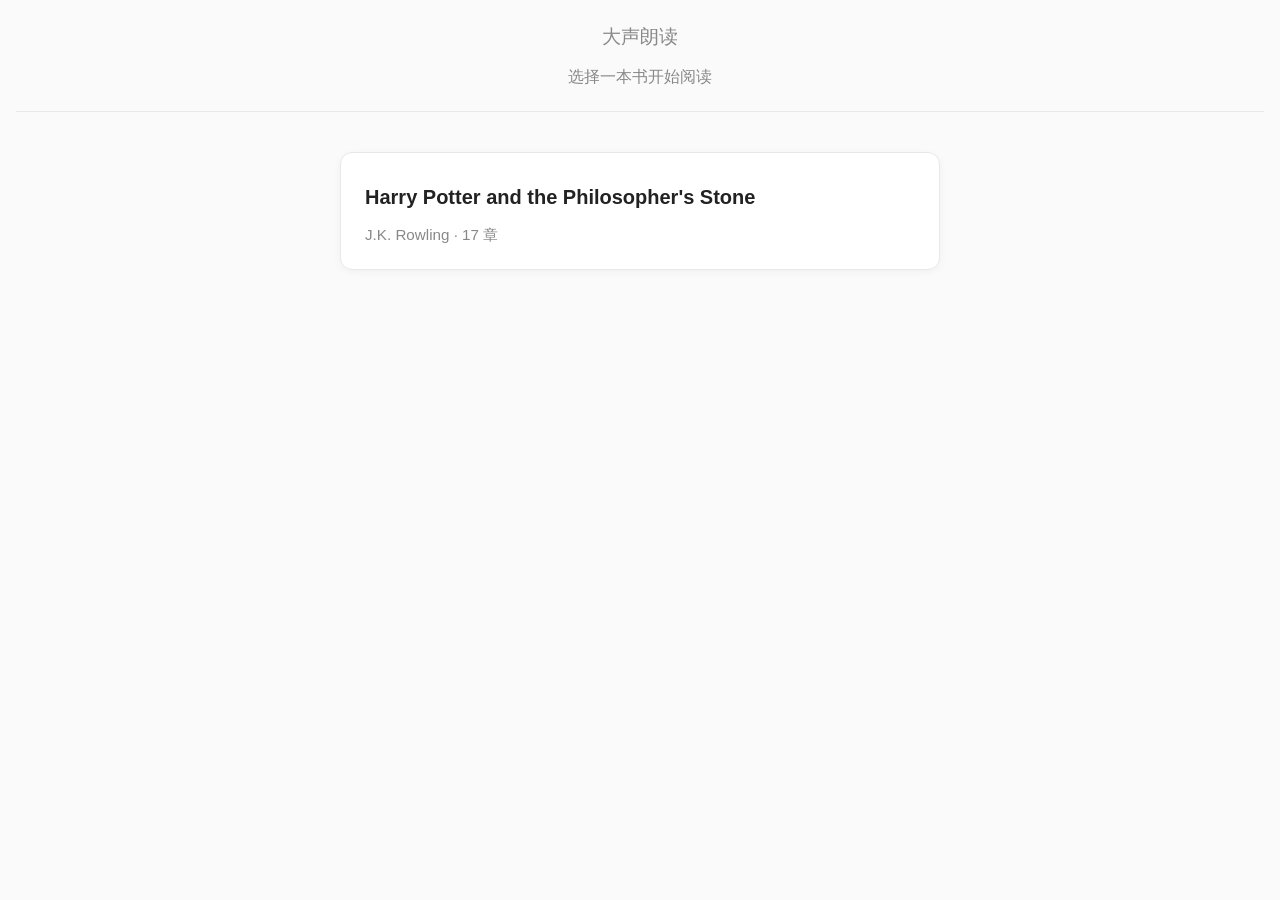
<file: web/index.html>
<!DOCTYPE html>
<html lang="zh-CN">
<head>
    <meta charset="UTF-8">
    <meta name="viewport" content="width=device-width, initial-scale=1.0">
    <title>大声朗读 - 书目列表</title>
    <link rel="stylesheet" href="style.css">
</head>
<body class="list-page">
    <header>
        <h1>大声朗读</h1>
        <p>选择一本书开始阅读</p>
    </header>

    <main id="book-list">
        <a href="chapters.html?book=hp1" class="card book-card">
            <h2>Harry Potter and the Philosopher's Stone</h2>
            <p class="meta">J.K. Rowling · 17 章</p>
        </a>
    </main>
</body>
</html>
</file>
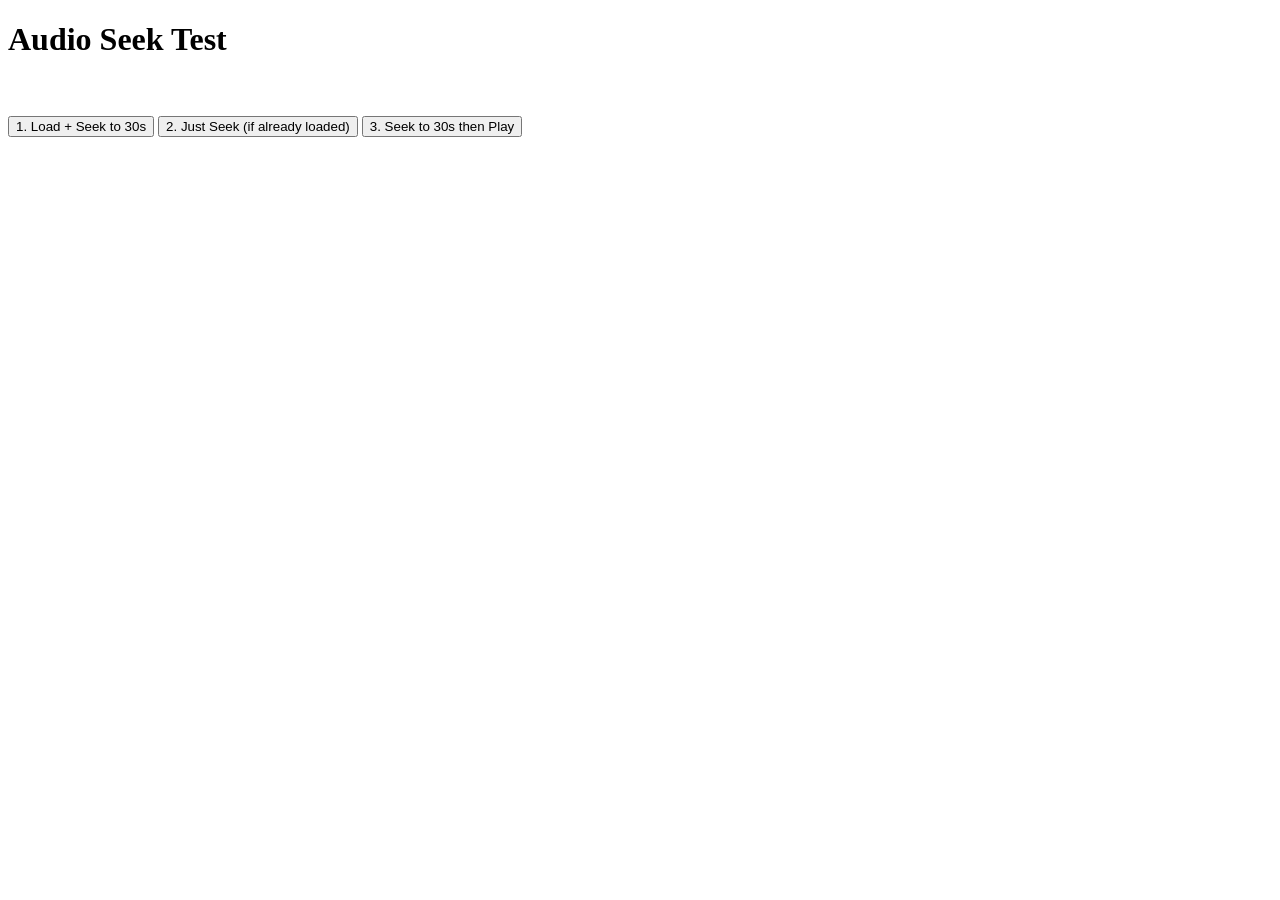
<file: archive/test_seek.html>
<!DOCTYPE html>
<html>
<head>
    <meta charset="UTF-8">
    <title>Seek Test</title>
</head>
<body>
    <h1>Audio Seek Test</h1>
    <audio id="audio" preload="none"></audio>
    <br><br>
    <button onclick="loadAndSeek()">1. Load + Seek to 30s</button>
    <button onclick="justSeek()">2. Just Seek (if already loaded)</button>
    <button onclick="seekThenPlay()">3. Seek to 30s then Play</button>
    <br><br>
    <div id="log"></div>

    <script>
        const audio = document.getElementById('audio');
        audio.src = '../resource/01.The Boy Who Lived.m4a';

        function log(msg) {
            document.getElementById('log').innerHTML += msg + '<br>';
            console.log(msg);
        }

        function loadAndSeek() {
            log('--- loadAndSeek ---');
            log('readyState before load: ' + audio.readyState);
            log('currentTime before load: ' + audio.currentTime);

            audio.addEventListener('loadedmetadata', function handler() {
                audio.removeEventListener('loadedmetadata', handler);
                log('loadedmetadata fired');
                log('readyState: ' + audio.readyState);
                log('duration: ' + audio.duration);

                audio.currentTime = 30;
                log('set currentTime = 30');
                log('currentTime after set: ' + audio.currentTime);

                setTimeout(() => {
                    log('currentTime after 500ms: ' + audio.currentTime);
                }, 500);
            });

            audio.load();
        }

        function justSeek() {
            log('--- justSeek ---');
            log('readyState: ' + audio.readyState);
            log('currentTime before: ' + audio.currentTime);
            audio.currentTime = 30;
            log('currentTime after set: ' + audio.currentTime);
            setTimeout(() => {
                log('currentTime after 500ms: ' + audio.currentTime);
            }, 500);
        }

        function seekThenPlay() {
            log('--- seekThenPlay ---');
            log('readyState: ' + audio.readyState);

            function doSeek() {
                audio.currentTime = 30;
                log('set currentTime = 30, value=' + audio.currentTime);

                let checks = 0;
                const timer = setInterval(() => {
                    checks++;
                    log('check #' + checks + ': currentTime=' + audio.currentTime + ' readyState=' + audio.readyState);
                    if (Math.abs(audio.currentTime - 30) < 1 || checks > 10) {
                        clearInterval(timer);
                        log('Playing...');
                        audio.play();
                    }
                }, 200);
            }

            if (audio.readyState < 1) {
                log('Audio not ready, loading...');
                audio.addEventListener('loadedmetadata', function handler() {
                    audio.removeEventListener('loadedmetadata', handler);
                    log('loadedmetadata, duration=' + audio.duration);
                    doSeek();
                });
                audio.load();
            } else {
                doSeek();
            }
        }
    </script>
</body>
</html>
</file>
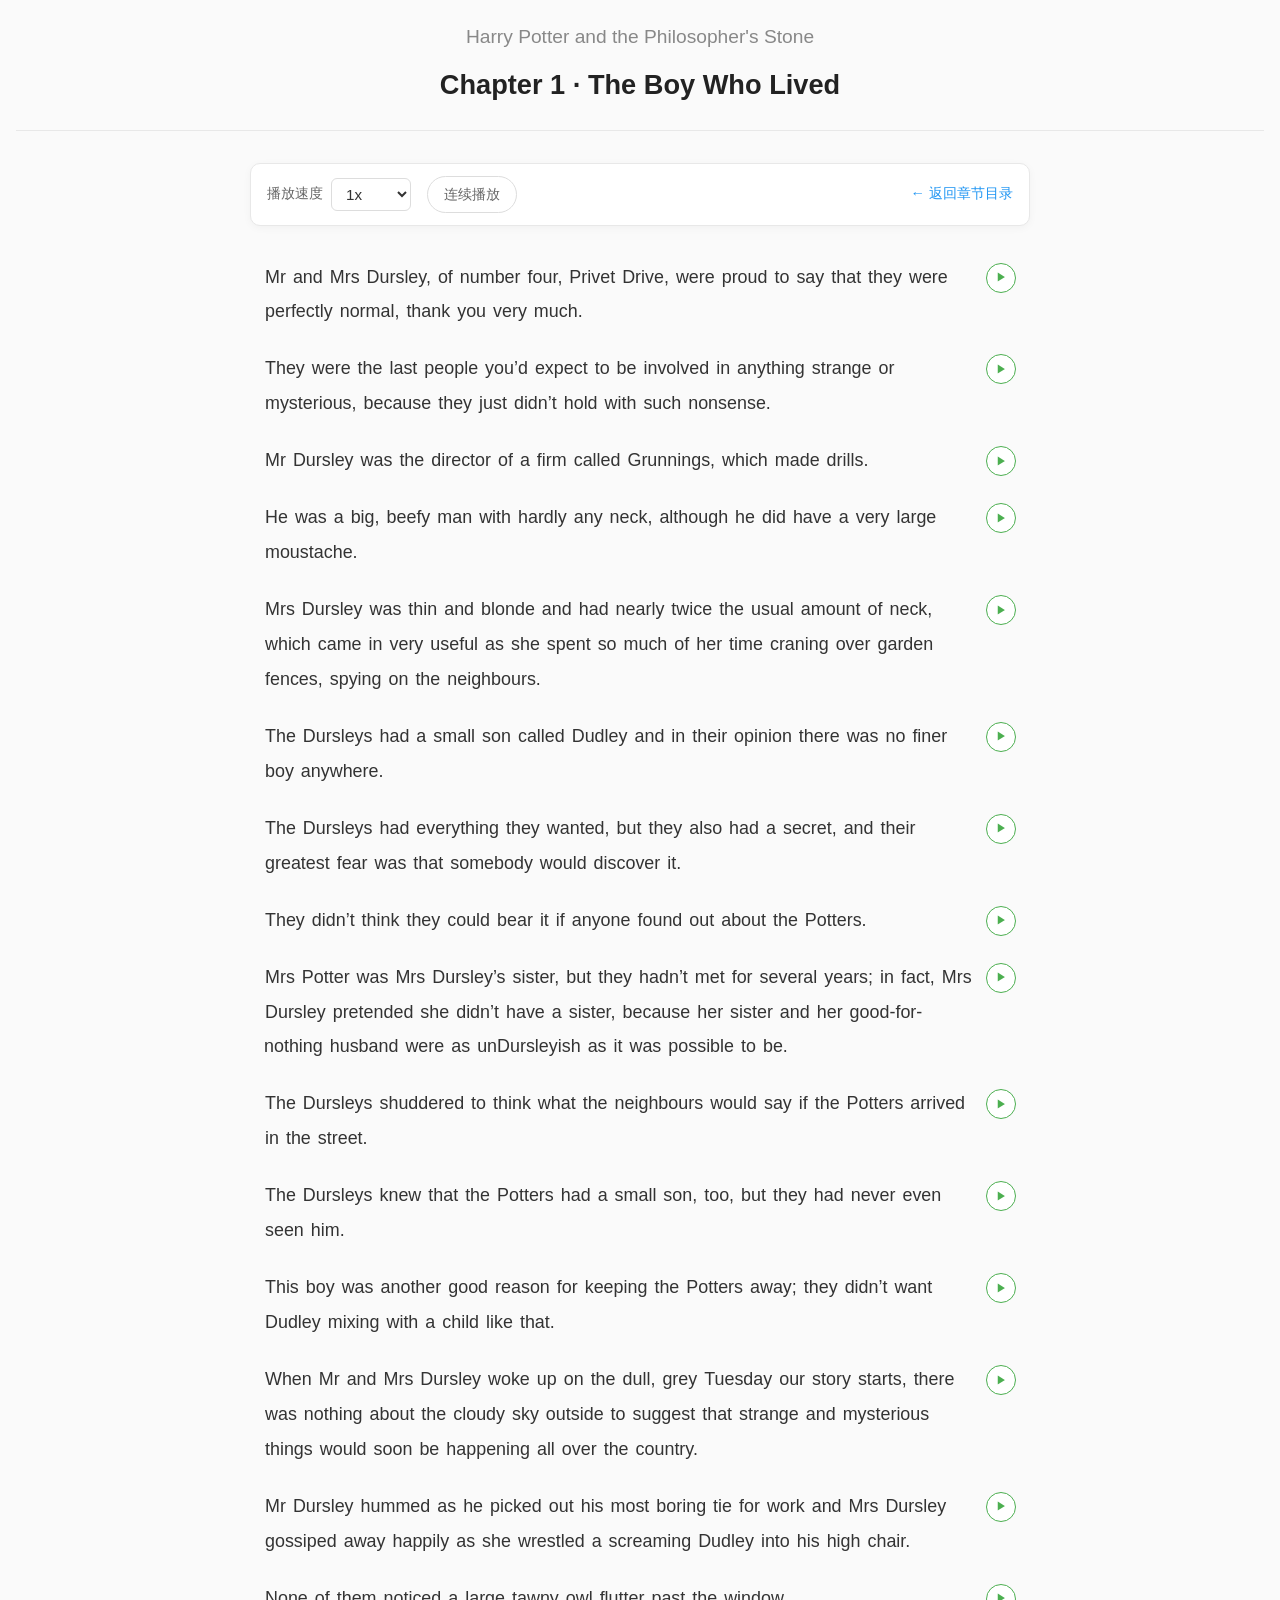
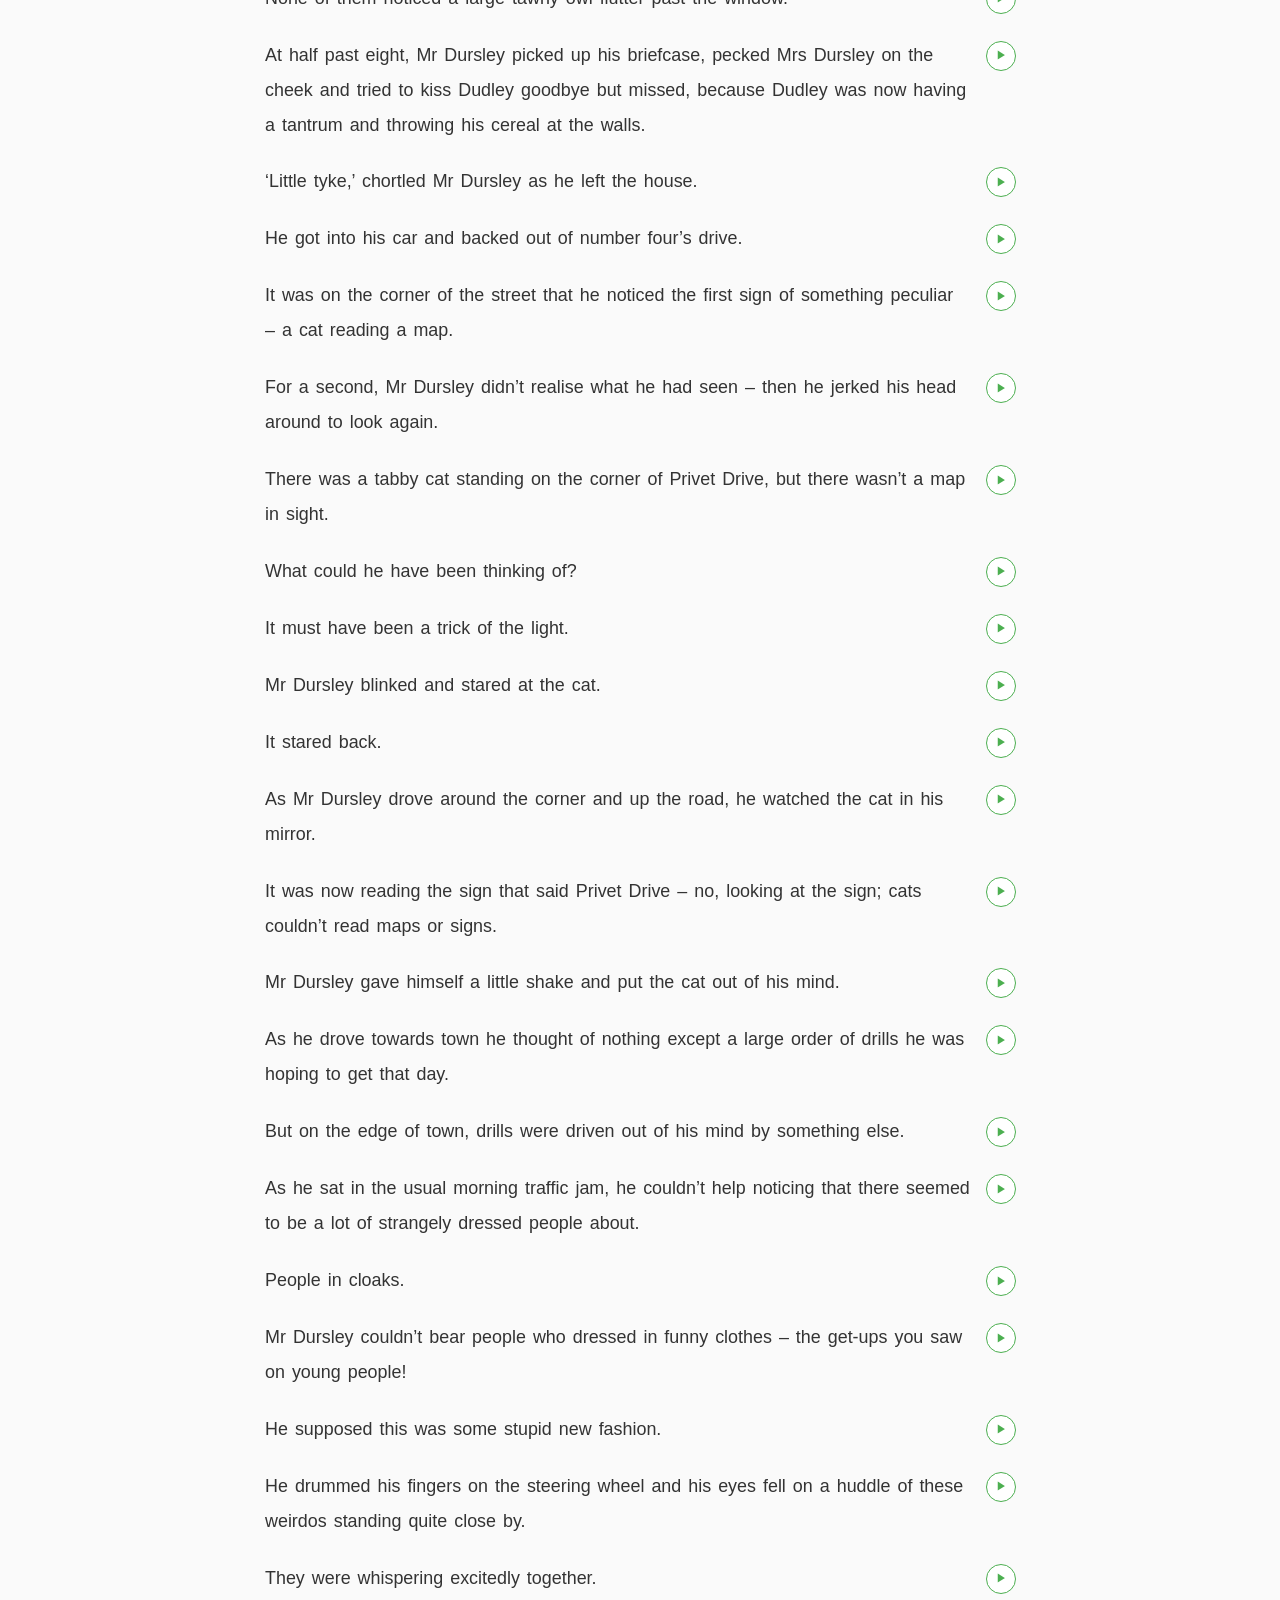
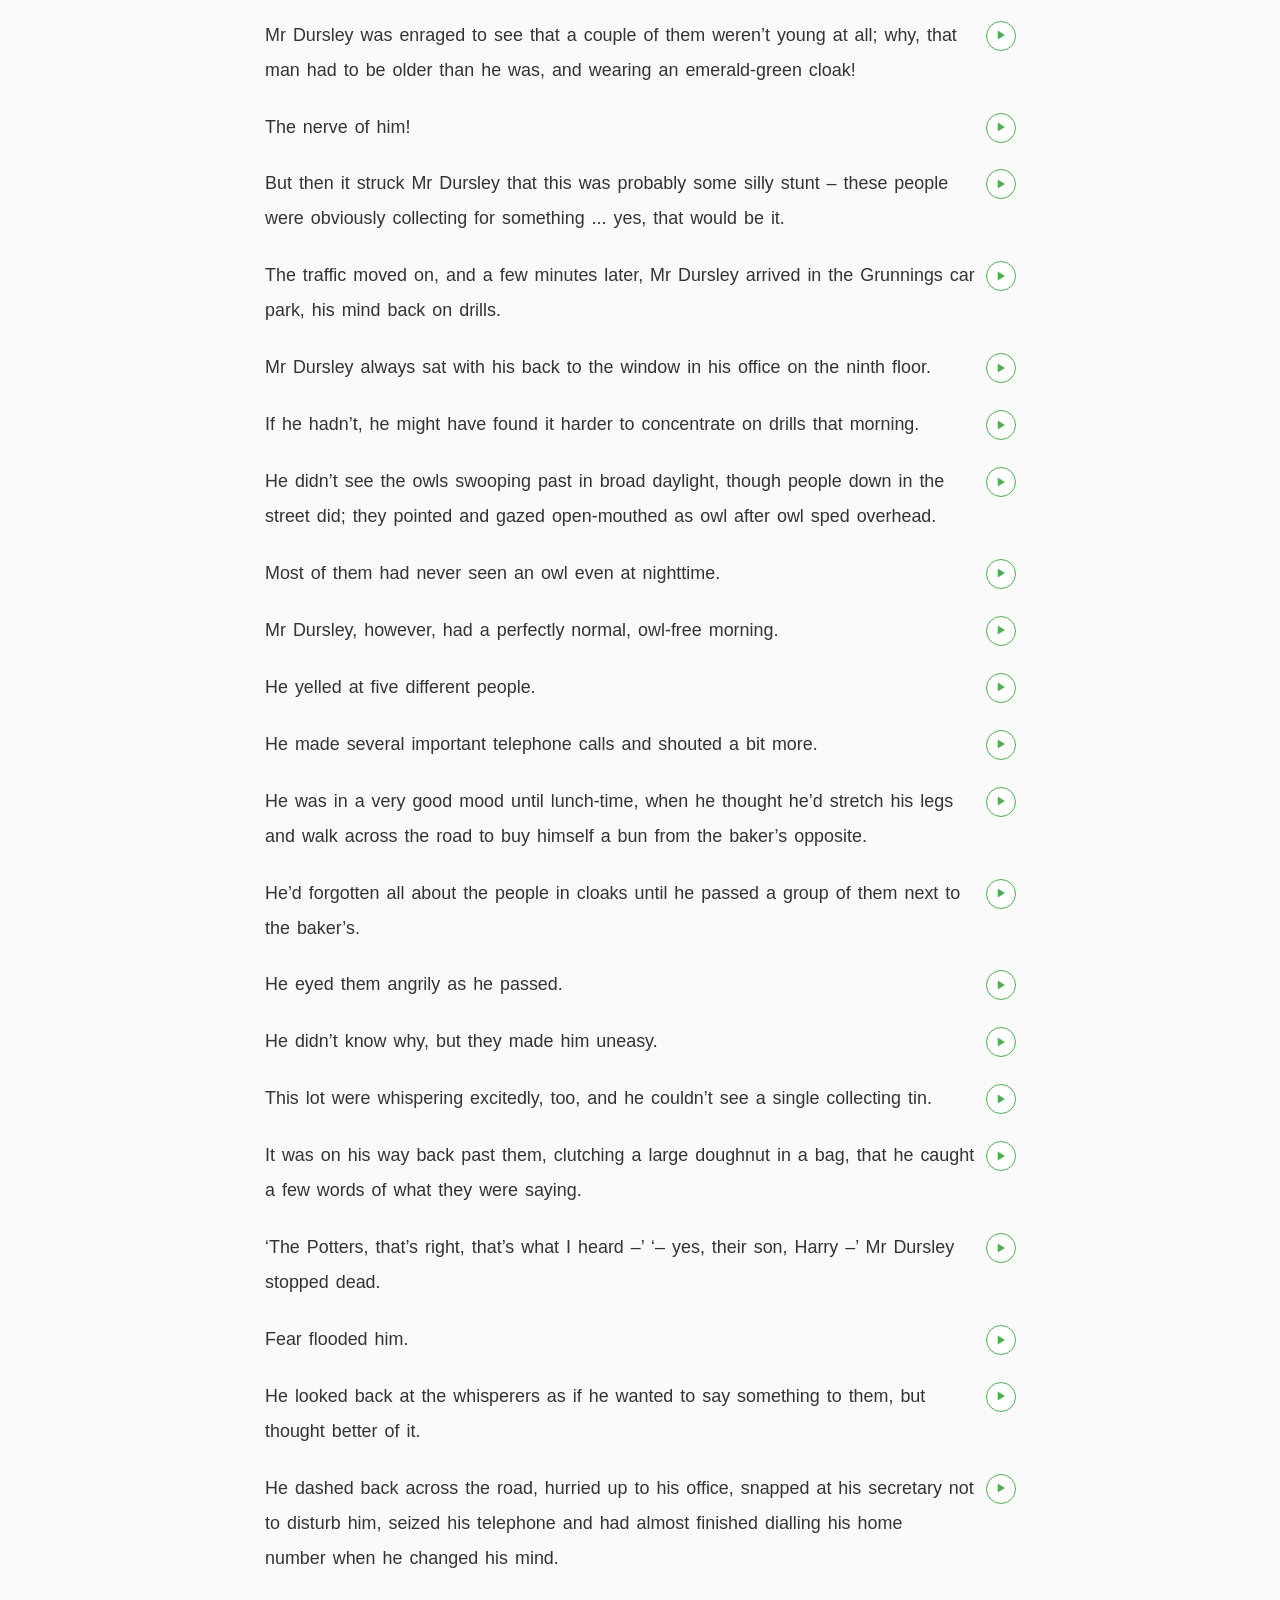
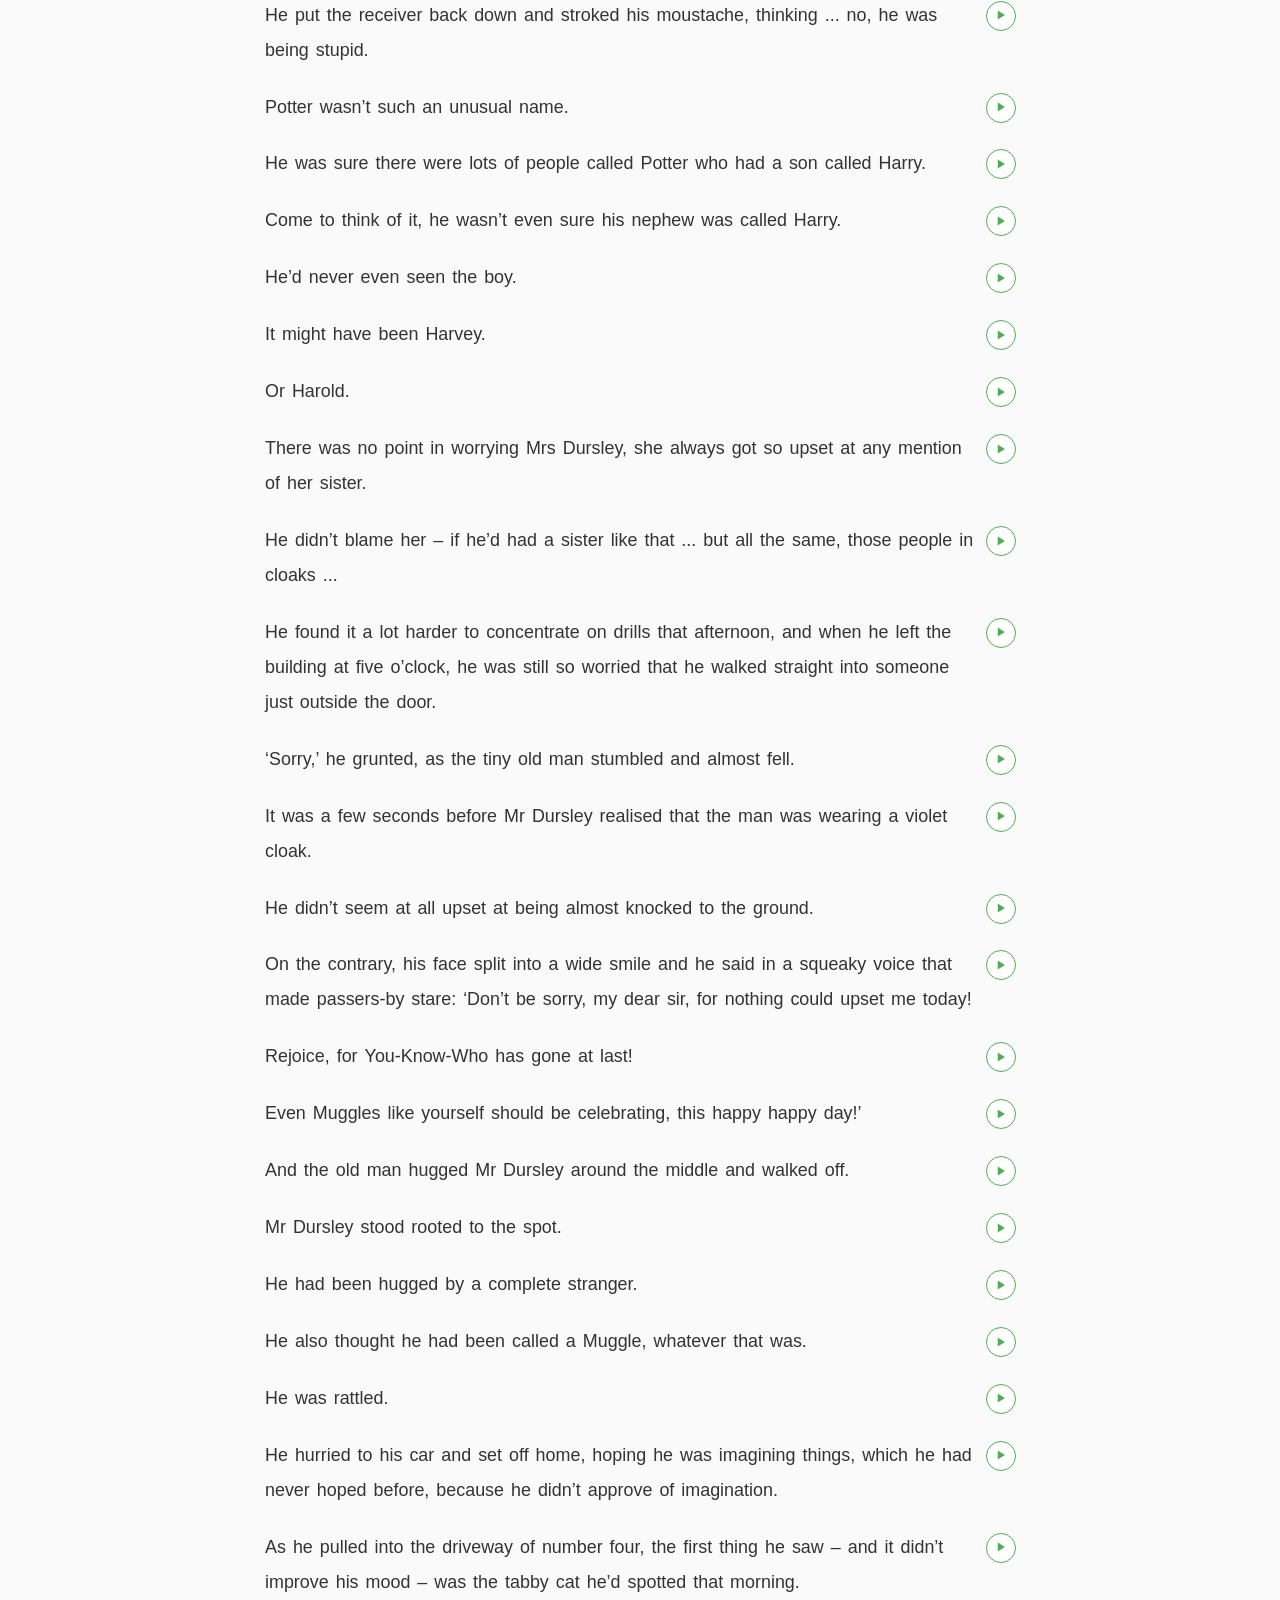
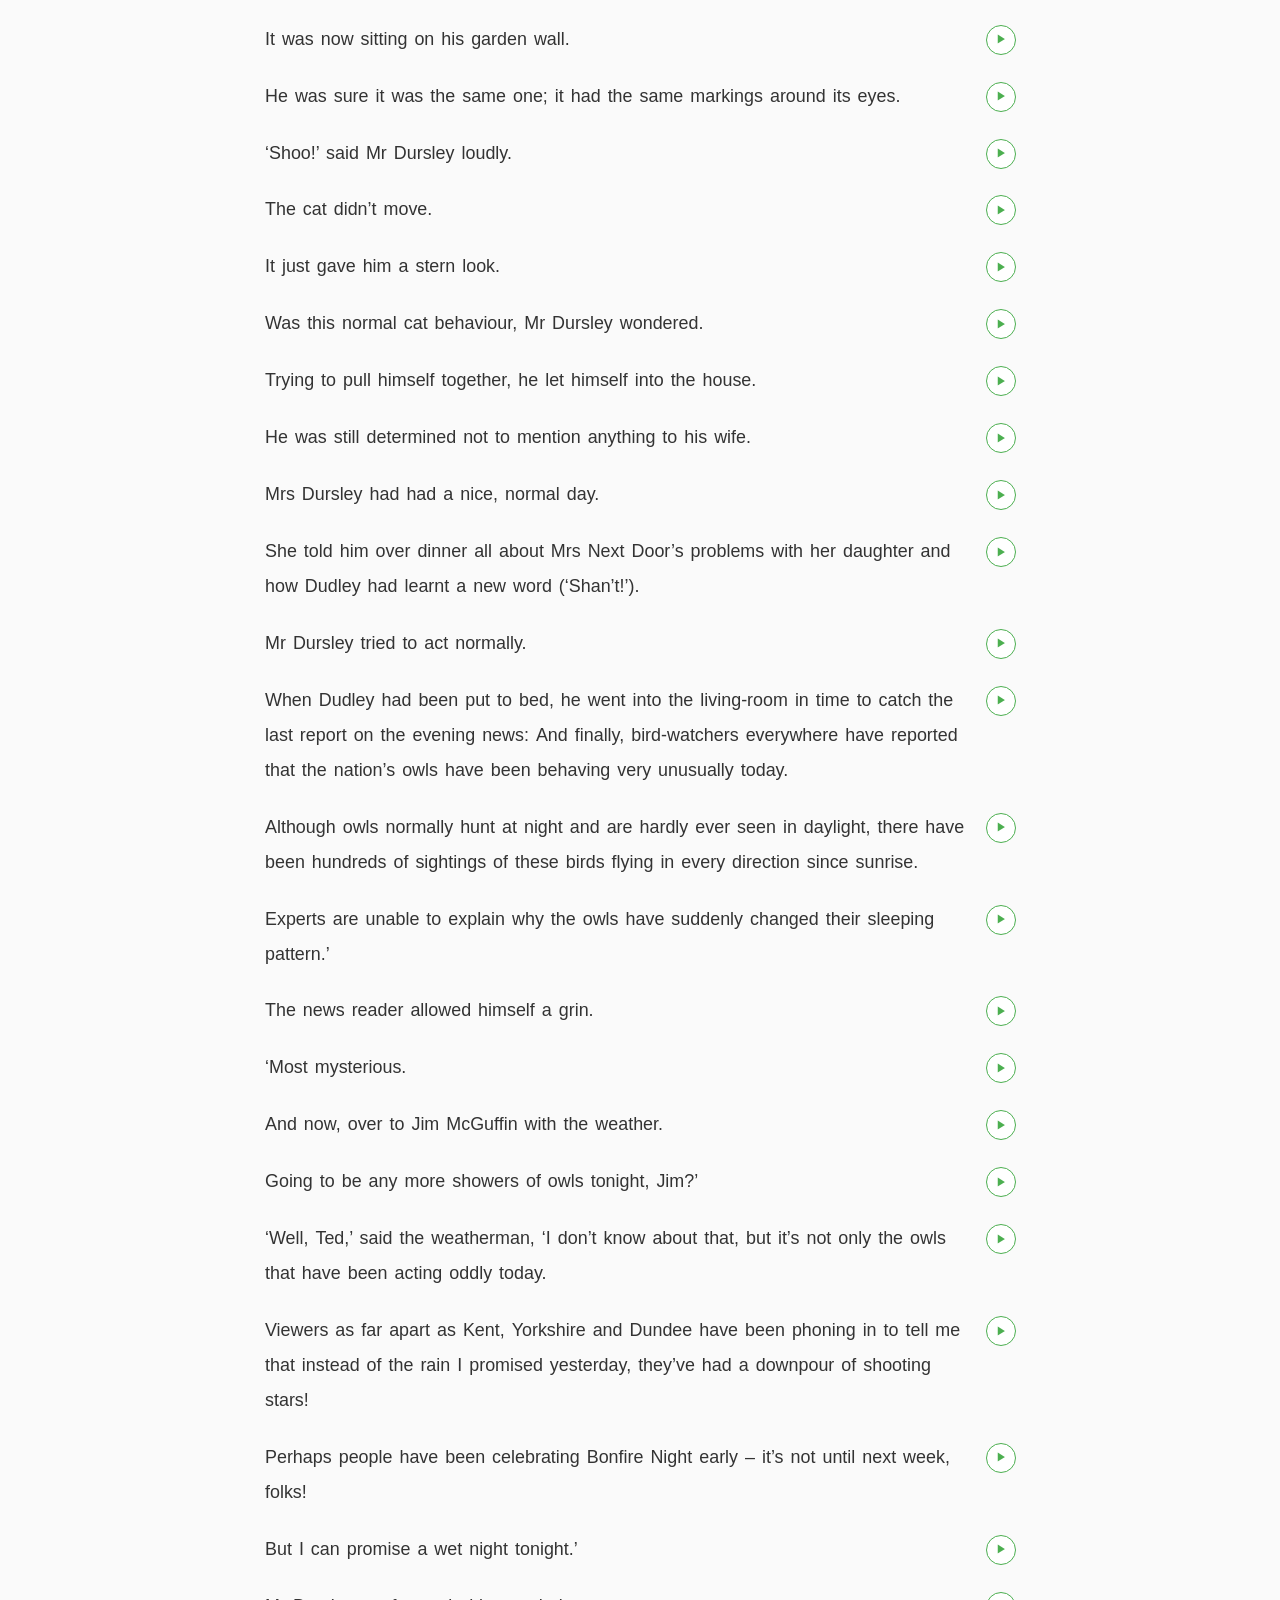
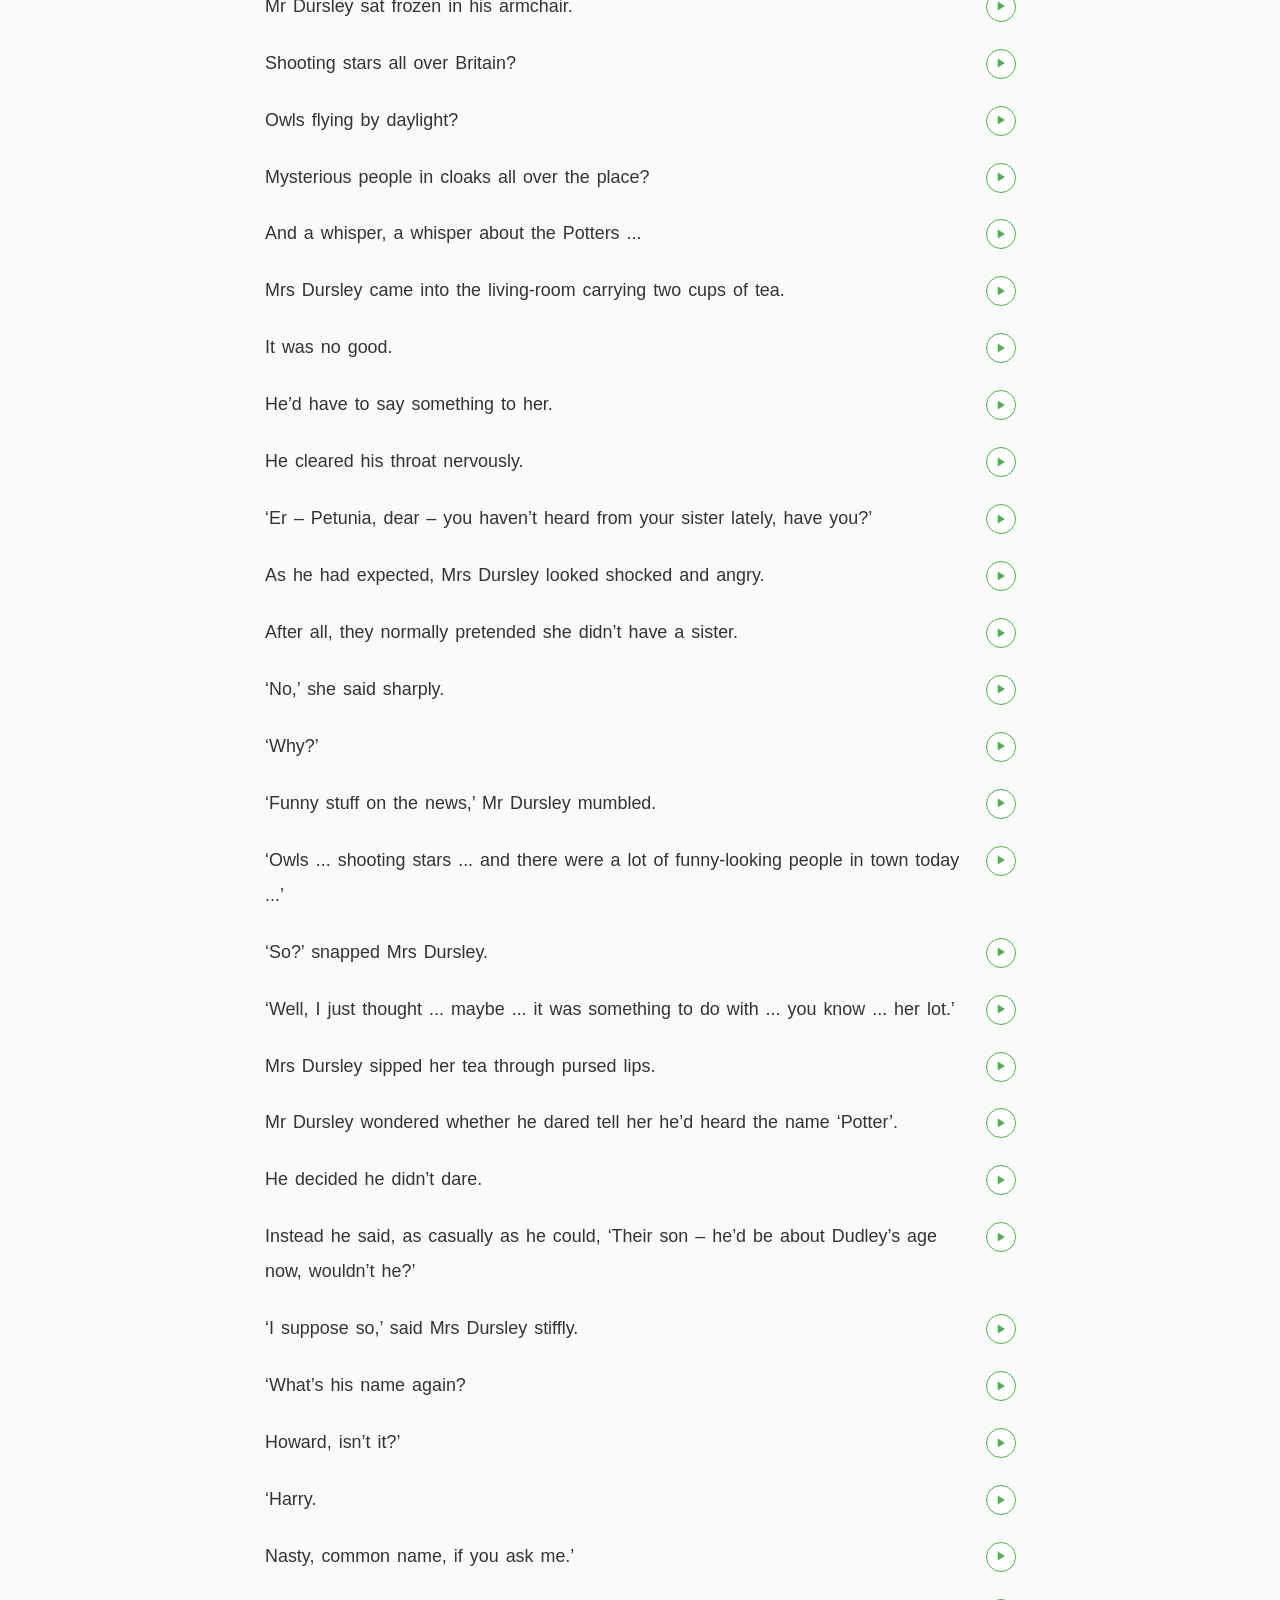
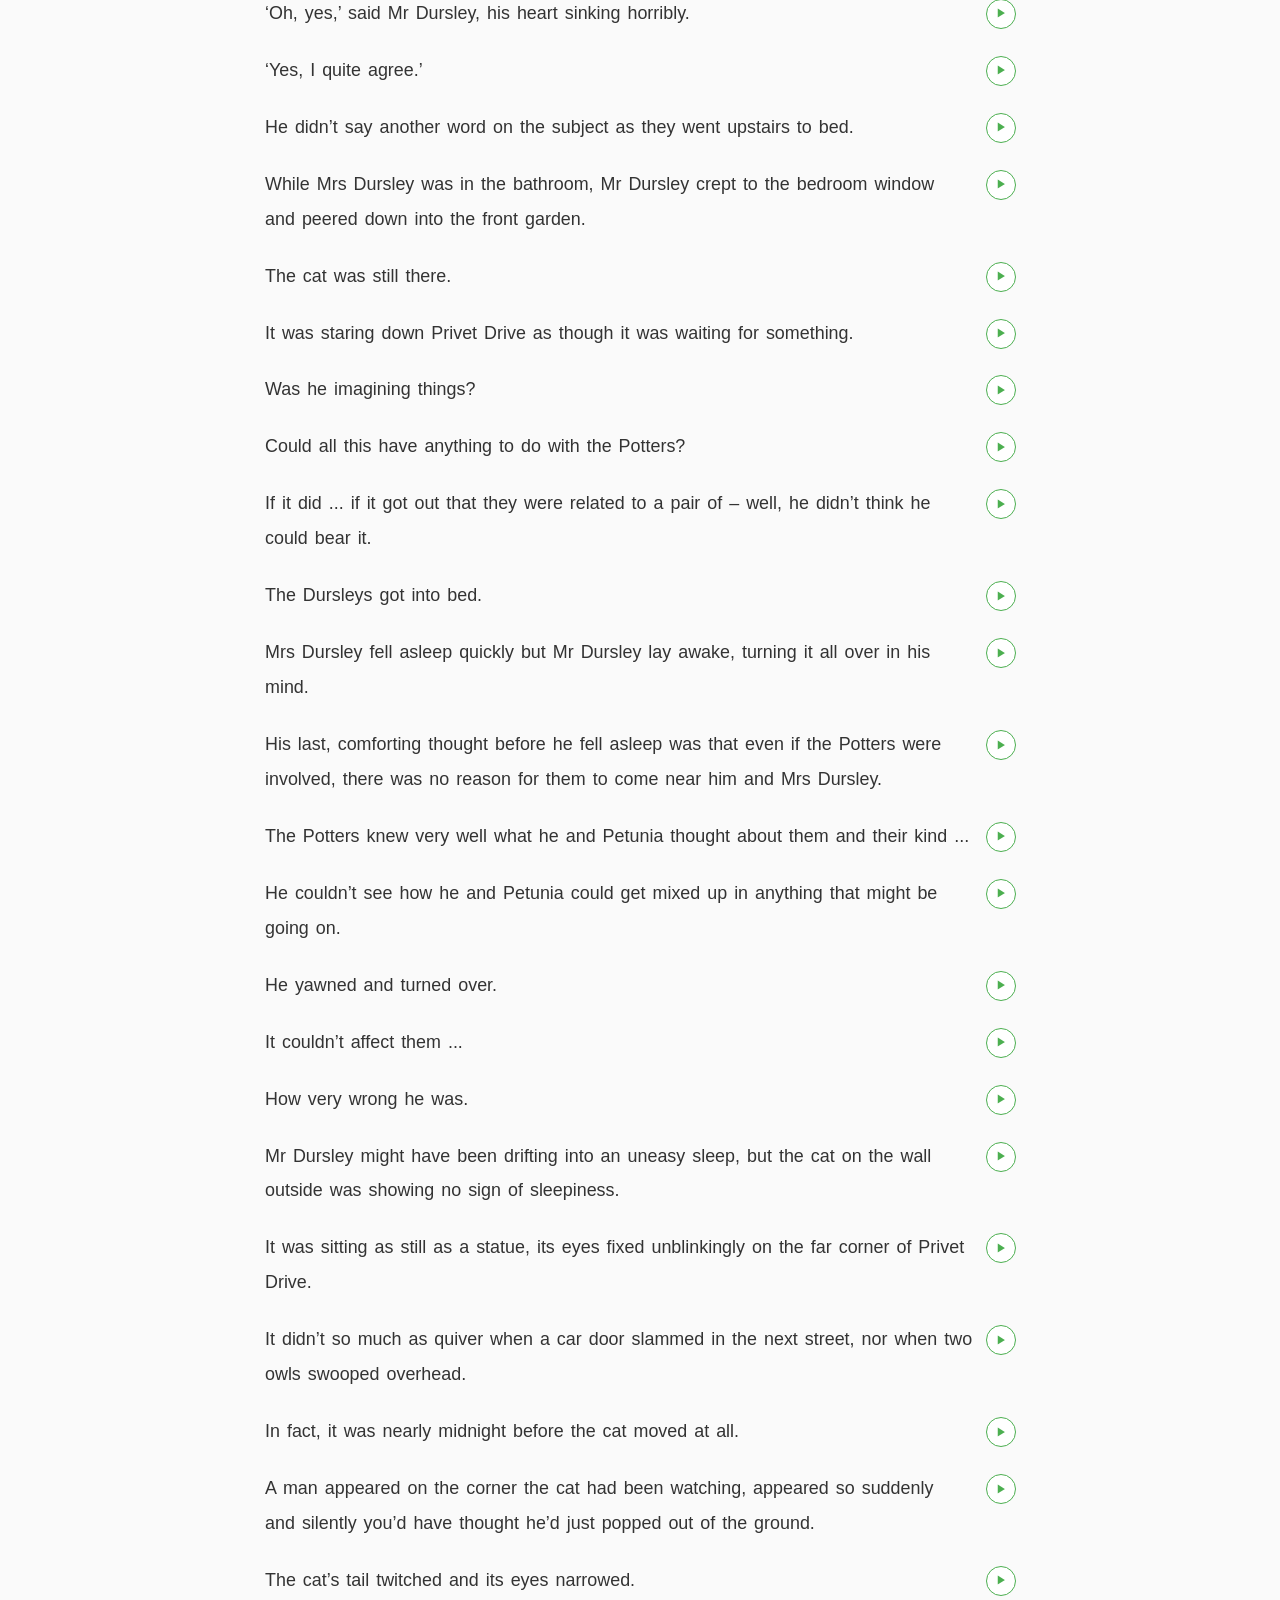
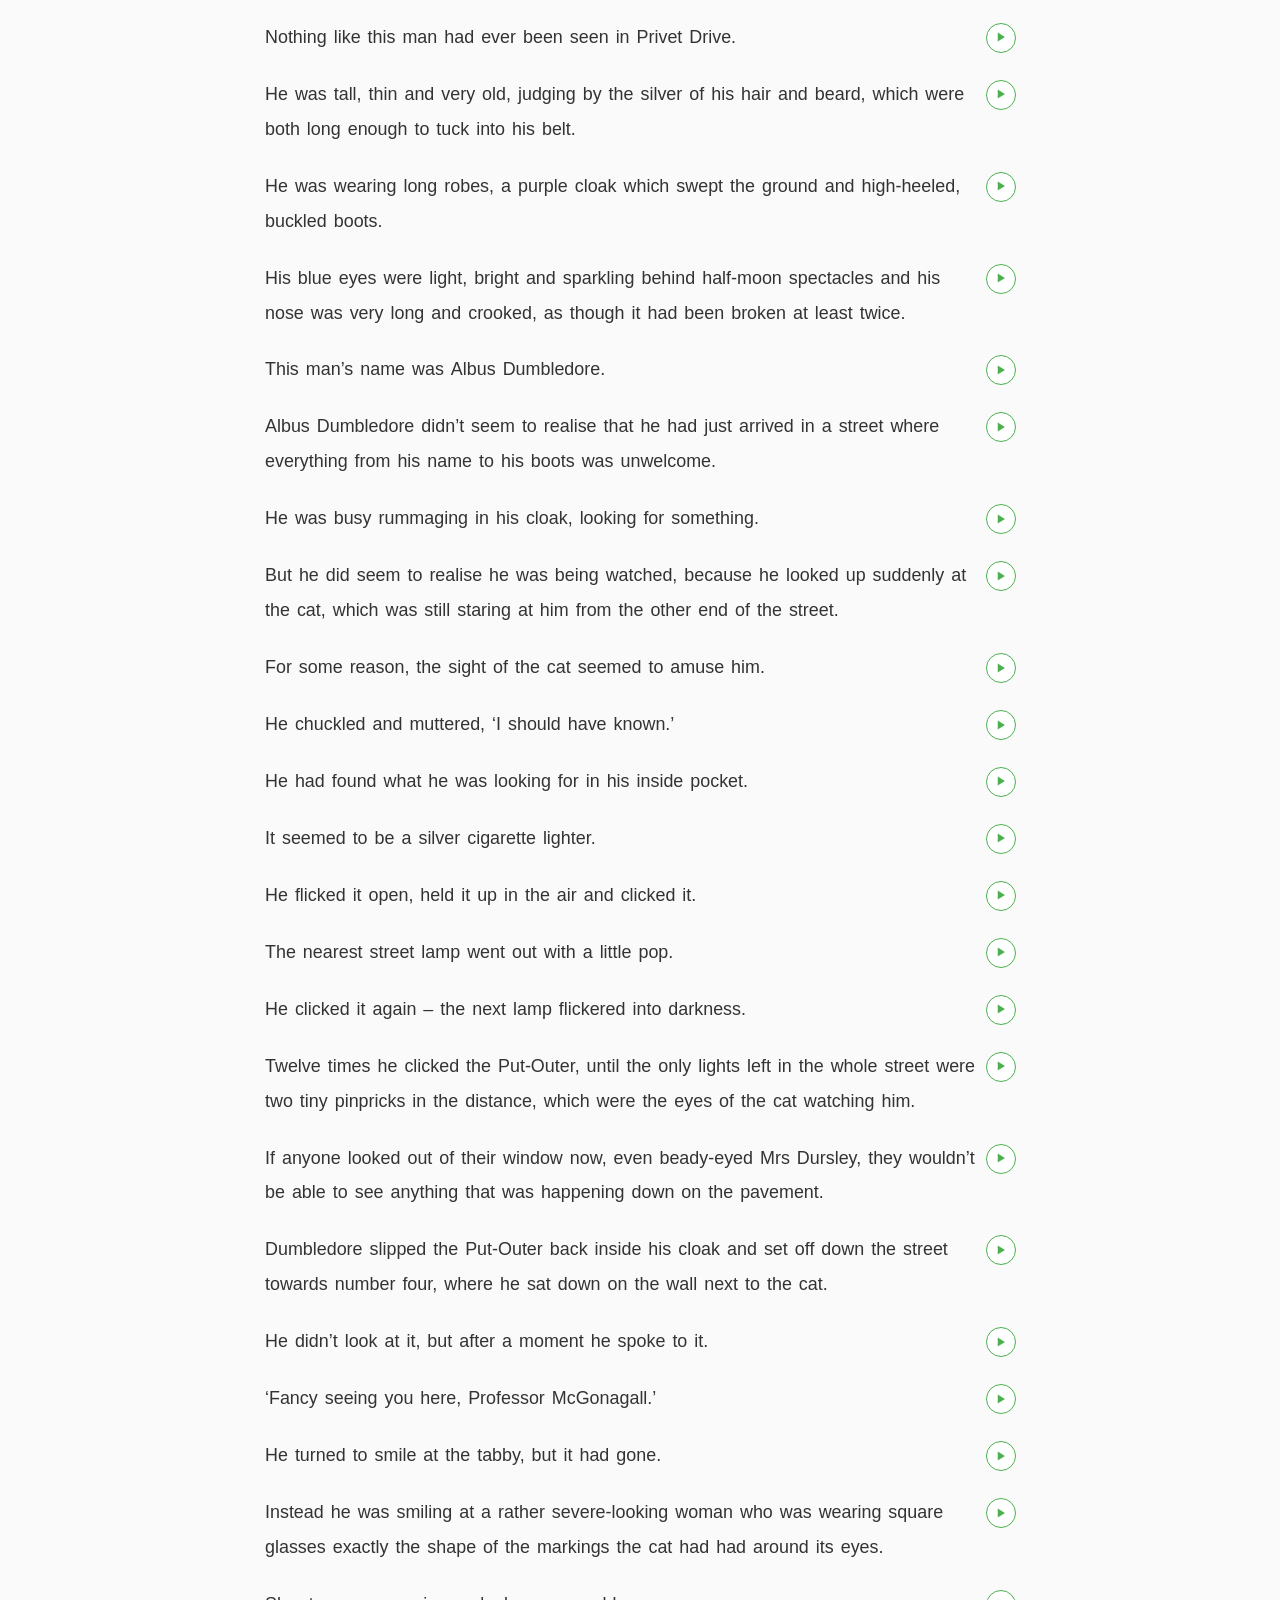
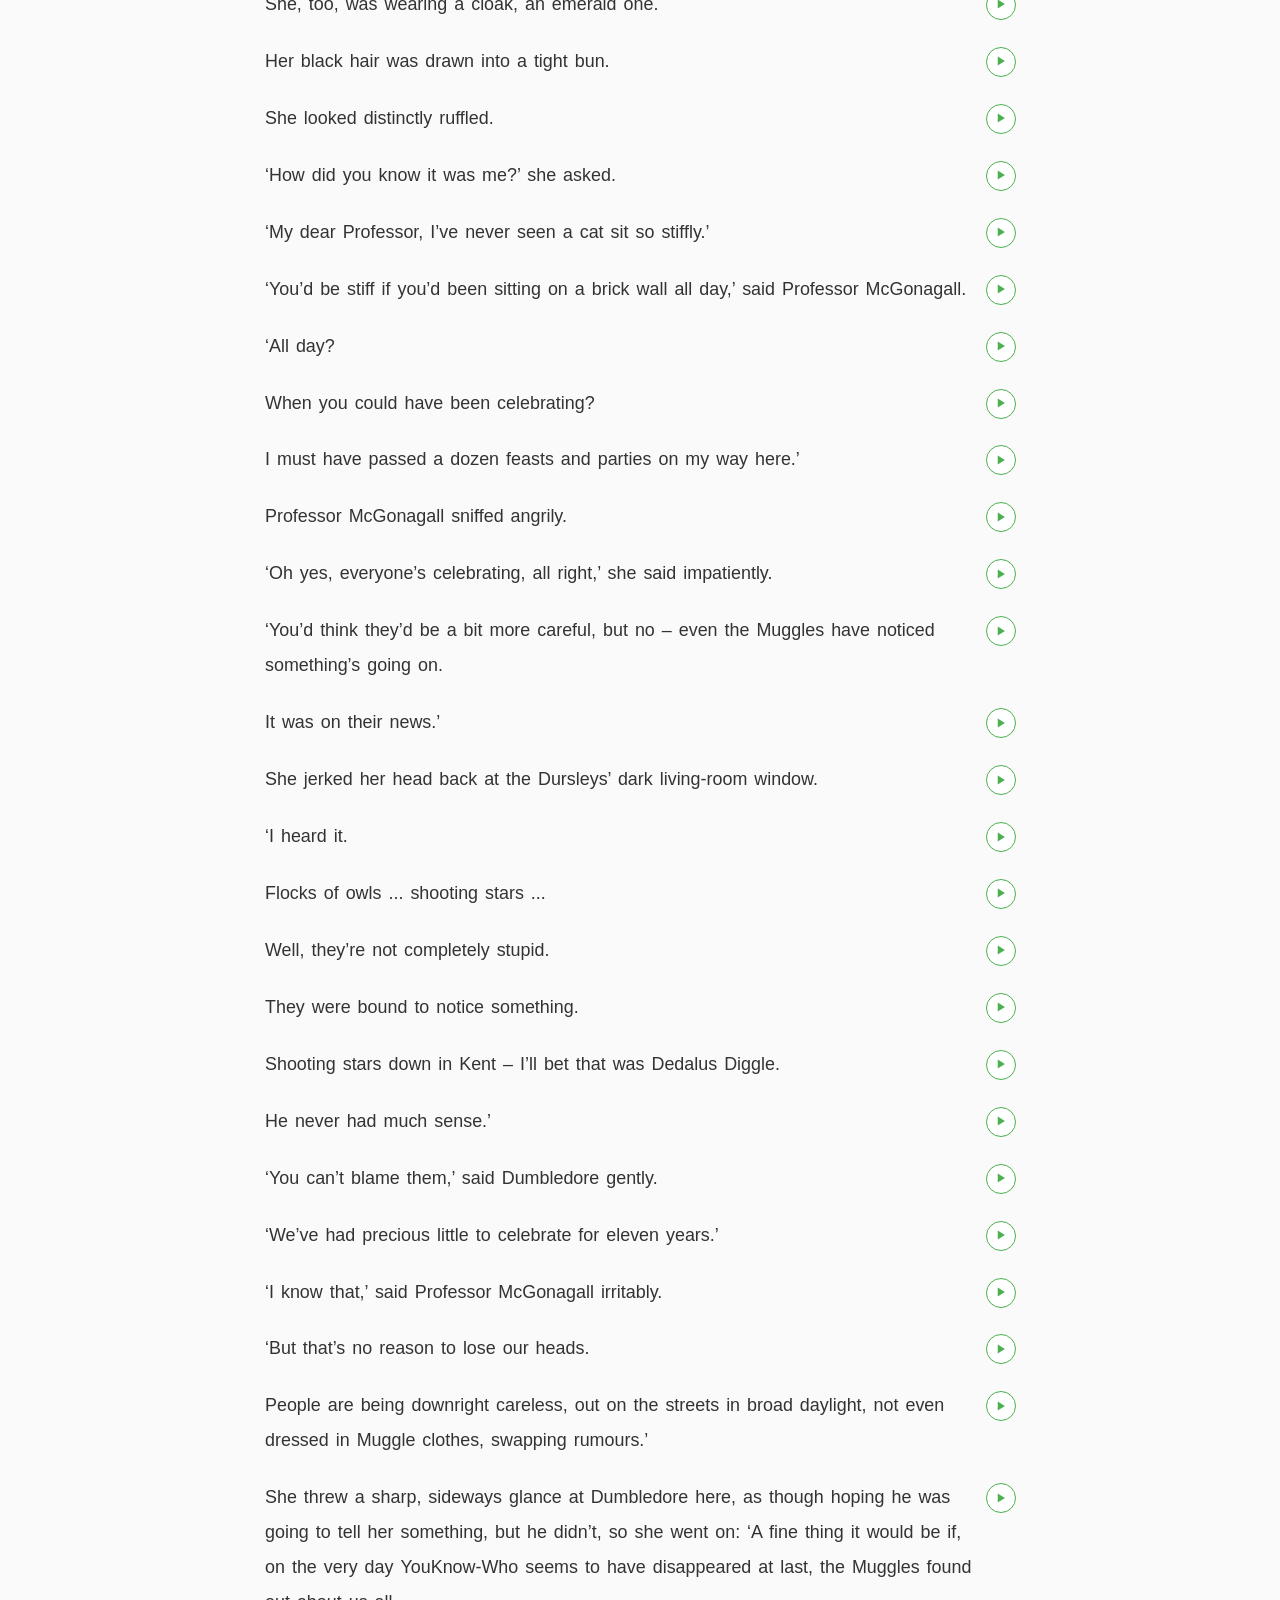
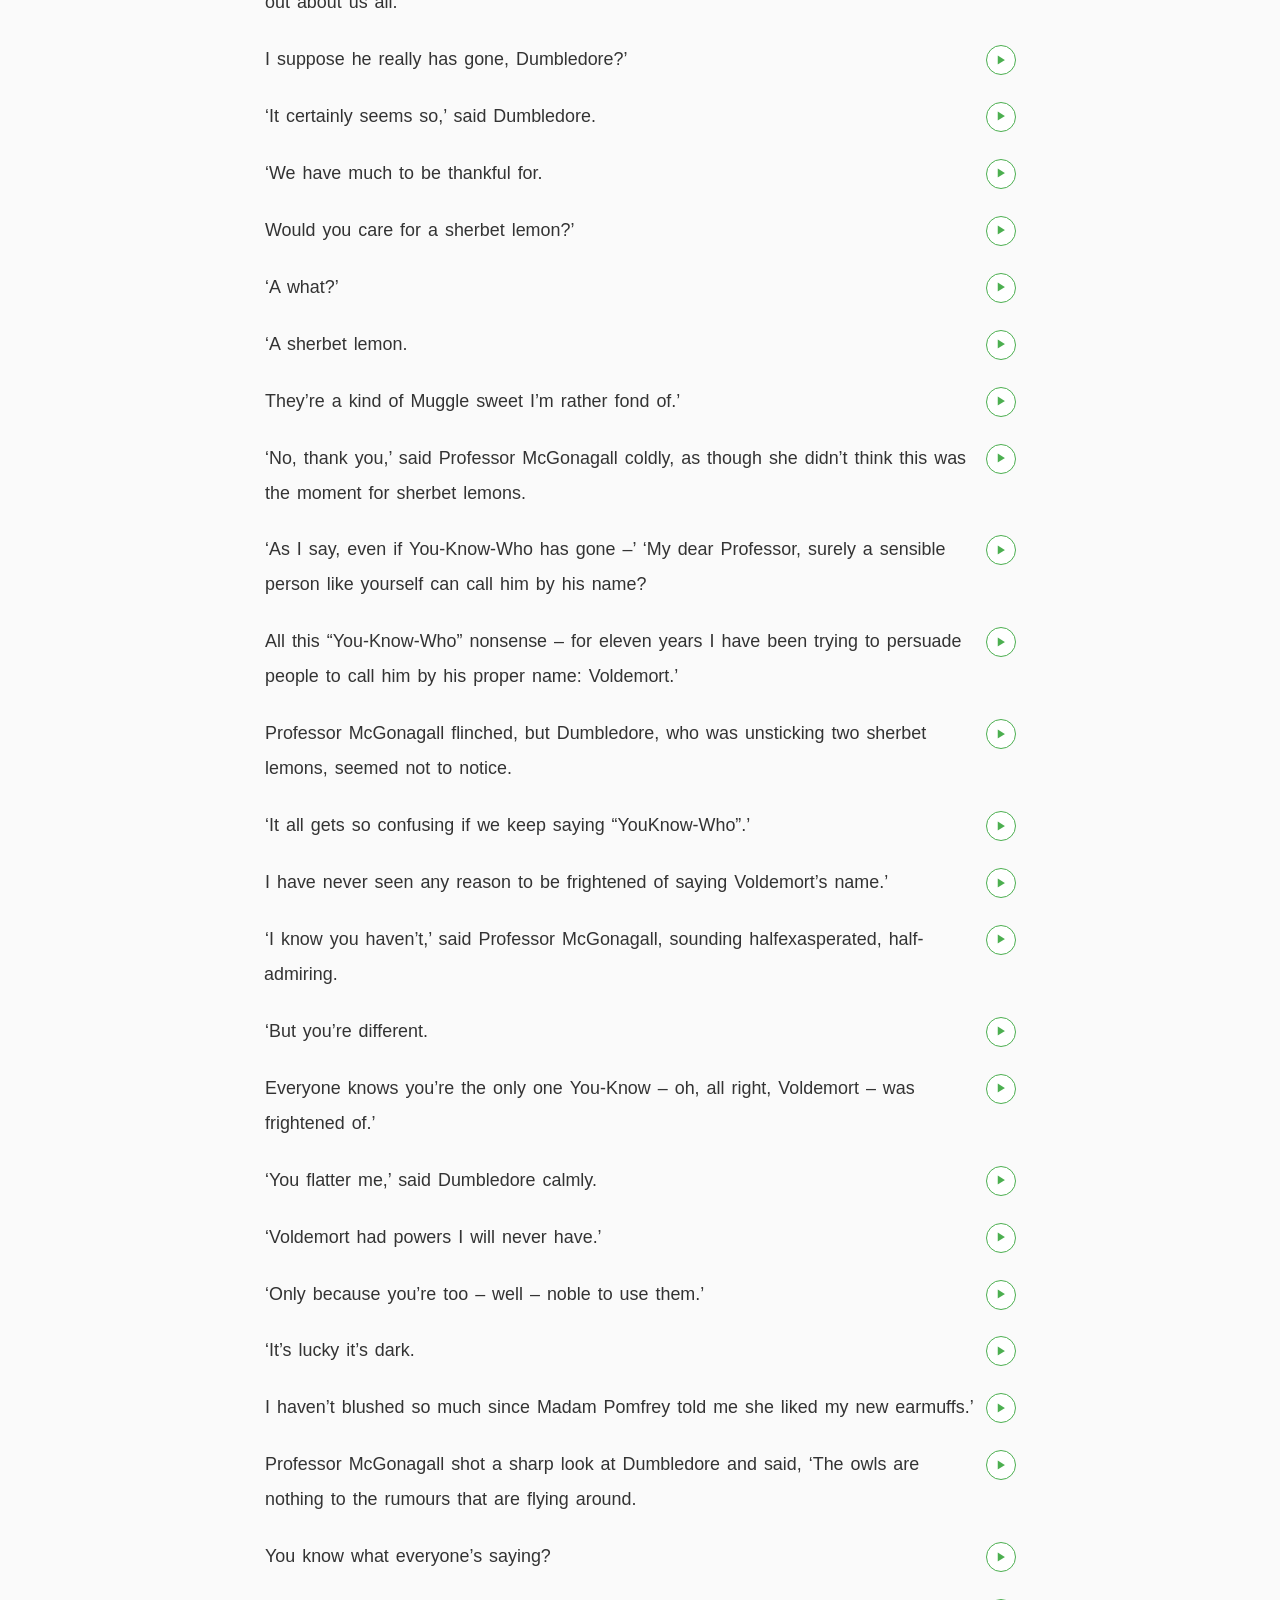
<file: web/chapter.html>
<!DOCTYPE html>
<html lang="zh-CN">
<head>
    <meta charset="UTF-8">
    <meta name="viewport" content="width=device-width, initial-scale=1.0">
    <title>大声朗读 - Harry Potter Chapter 1</title>
    <link rel="stylesheet" href="style.css">
</head>
<body>
    <header>
        <h1>Harry Potter and the Philosopher's Stone</h1>
        <h2>Chapter 1 · The Boy Who Lived</h2>
    </header>

    <div id="player-controls">
        <div class="control-group">
            <label for="speed-select">播放速度</label>
            <select id="speed-select">
                <option value="0.5">0.5x</option>
                <option value="0.75">0.75x</option>
                <option value="1" selected>1x</option>
                <option value="1.25">1.25x</option>
                <option value="1.5">1.5x</option>
                <option value="2">2x</option>
            </select>
        </div>
        <button id="continuous-btn" class="toggle-btn" aria-pressed="false">
            连续播放
        </button>
        <a href="chapters.html?book=hp1" class="back-link">← 返回章节目录</a>
    </div>

    <div id="loading">正在加载数据...</div>

    <main id="content"></main>

    <div id="float-play" class="hidden">
        <button id="float-btn">▶ 播放选中</button>
    </div>

    <audio id="audio" preload="none"></audio>
    <script src="config.js"></script>
    <script src="app.js"></script>
</body>
</html>
</file>
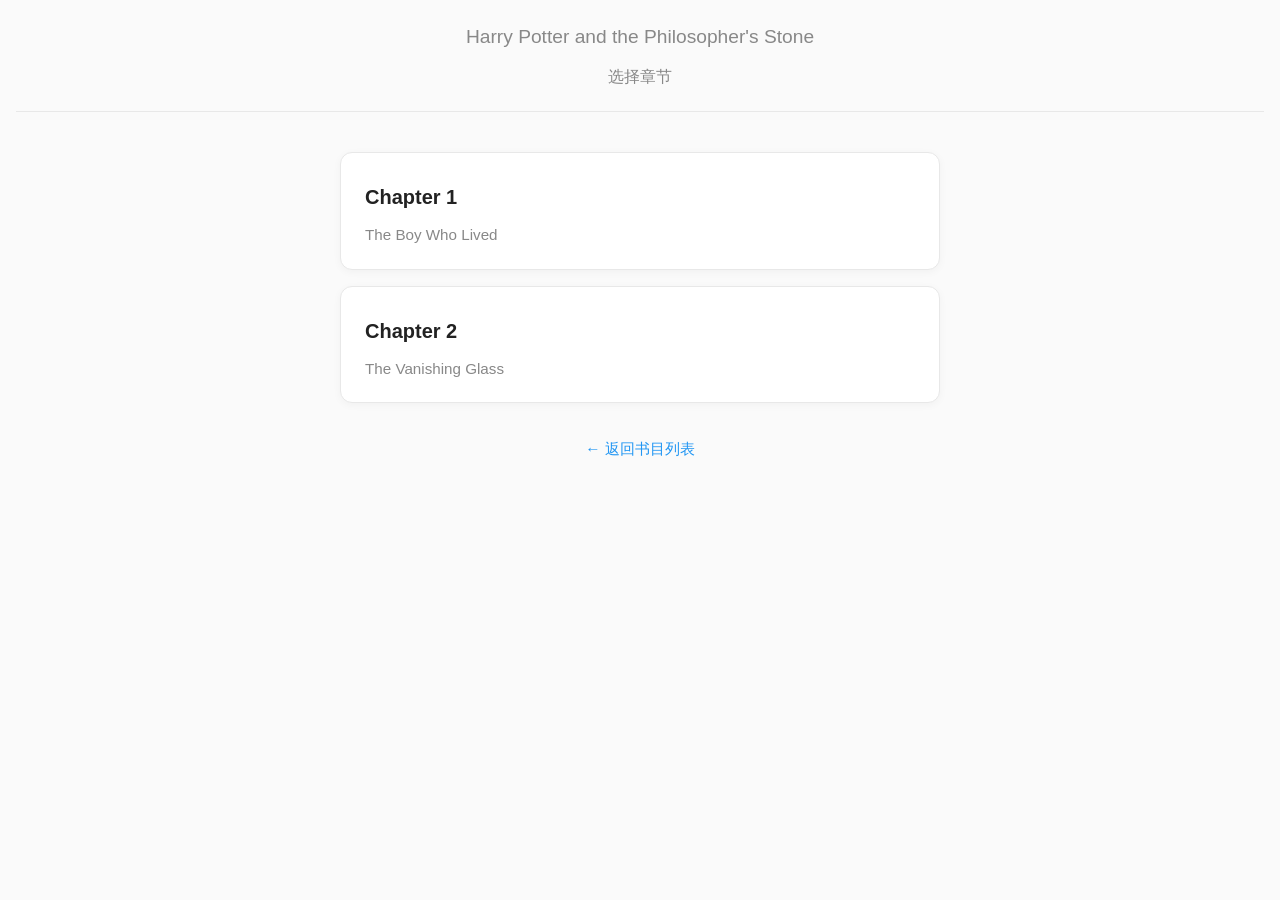
<file: web/chapters.html>
<!DOCTYPE html>
<html lang="zh-CN">
<head>
    <meta charset="UTF-8">
    <meta name="viewport" content="width=device-width, initial-scale=1.0">
    <title>大声朗读 - 章节目录</title>
    <link rel="stylesheet" href="style.css">
</head>
<body class="list-page">
    <header>
        <h1>Harry Potter and the Philosopher's Stone</h1>
        <p>选择章节</p>
    </header>

    <main id="chapter-list">
        <a href="chapter.html?chapter=1" class="card chapter-card">
            <h2>Chapter 1</h2>
            <p class="meta">The Boy Who Lived</p>
        </a>
        <a href="chapter.html?chapter=2" class="card chapter-card">
            <h2>Chapter 2</h2>
            <p class="meta">The Vanishing Glass</p>
        </a>
    </main>

    <footer class="page-footer">
        <a href="index.html">← 返回书目列表</a>
    </footer>
</body>
</html>
</file>
<file: web/style.css>
* { margin: 0; padding: 0; box-sizing: border-box; }

body {
    font-family: -apple-system, BlinkMacSystemFont, 'Segoe UI', Roboto, 'Helvetica Neue', sans-serif;
    background: #fafafa;
    color: #333;
    line-height: 1.8;
    padding: 20px 16px 60px;
}

header {
    text-align: center;
    margin-bottom: 32px;
    padding-bottom: 20px;
    border-bottom: 1px solid #e8e8e8;
}

h1 { font-size: 1.2em; color: #888; font-weight: 400; }
h2 { font-size: 1.7em; color: #222; margin-top: 6px; font-weight: 600; }

#loading {
    text-align: center;
    padding: 60px 0;
    color: #888;
    font-size: 1.1em;
}

/* 播放器控制栏 */
#player-controls {
    max-width: 780px;
    margin: 0 auto 24px;
    padding: 12px 16px;
    background: #fff;
    border: 1px solid #e8e8e8;
    border-radius: 10px;
    display: flex;
    align-items: center;
    gap: 16px;
    flex-wrap: wrap;
    box-shadow: 0 2px 8px rgba(0,0,0,0.04);
}

.control-group {
    display: flex;
    align-items: center;
    gap: 8px;
}

.control-group label {
    font-size: 0.9em;
    color: #666;
}

#speed-select {
    padding: 6px 10px;
    border: 1px solid #ddd;
    border-radius: 6px;
    background: #fff;
    font-size: 0.95em;
    color: #333;
    cursor: pointer;
}

.toggle-btn {
    padding: 8px 16px;
    border: 1px solid #ddd;
    border-radius: 20px;
    background: #fff;
    color: #666;
    font-size: 0.9em;
    cursor: pointer;
    transition: all 0.2s;
}

.toggle-btn:hover {
    border-color: #4CAF50;
    color: #4CAF50;
}

.toggle-btn.active {
    background: #4CAF50;
    border-color: #4CAF50;
    color: #fff;
}

.back-link {
    margin-left: auto;
    font-size: 0.9em;
    color: #2196F3;
    text-decoration: none;
}

.back-link:hover {
    text-decoration: underline;
}

/* 内容区 */
#content {
    max-width: 780px;
    margin: 0 auto;
}

.sentence-block {
    display: flex;
    align-items: flex-start;
    gap: 10px;
    padding: 10px 14px;
    margin: 2px 0;
    border-radius: 8px;
    transition: background 0.15s;
}

.sentence-block:hover {
    background: #f0f0f0;
}

.sentence-text {
    flex: 1;
    font-size: 1.12em;
    line-height: 1.95;
    color: #333;
}

.word {
    cursor: text;
    border-radius: 2px;
    padding: 0 1px;
    transition: background 0.1s;
}

.word:hover {
    background: #e0e0e0;
}

.word.highlight {
    background: #ffe082;
    color: #000;
}

/* 句子控制按钮 */
.sentence-controls {
    display: flex;
    align-items: flex-start;
    gap: 6px;
    flex-shrink: 0;
    margin-top: 3px;
}

.play-btn {
    background: #fff;
    color: #4CAF50;
    border: 1.5px solid #4CAF50;
    width: 30px;
    height: 30px;
    border-radius: 50%;
    cursor: pointer;
    font-size: 11px;
    display: flex;
    align-items: center;
    justify-content: center;
    transition: all 0.15s;
}

.play-btn:hover {
    background: #4CAF50;
    color: #fff;
}

/* 选词播放浮层 */
#float-play {
    position: fixed;
    z-index: 100;
}

#float-play.hidden {
    display: none;
}

#float-btn {
    background: #2196F3;
    color: white;
    border: none;
    padding: 8px 18px;
    border-radius: 20px;
    cursor: pointer;
    font-size: 14px;
    white-space: nowrap;
    box-shadow: 0 3px 10px rgba(0,0,0,0.2);
    transition: background 0.15s;
}

#float-btn:hover {
    background: #1976D2;
}

/* 列表页（书目/章节） */
.list-page header {
    margin-bottom: 40px;
}

.list-page header p {
    color: #888;
    margin-top: 8px;
}

#book-list,
#chapter-list {
    max-width: 600px;
    margin: 0 auto;
    display: flex;
    flex-direction: column;
    gap: 16px;
}

.card {
    display: block;
    background: #fff;
    border: 1px solid #e8e8e8;
    border-radius: 12px;
    padding: 20px 24px;
    text-decoration: none;
    color: inherit;
    box-shadow: 0 2px 8px rgba(0,0,0,0.04);
    transition: all 0.15s;
}

.card:hover {
    border-color: #4CAF50;
    box-shadow: 0 4px 16px rgba(0,0,0,0.08);
    transform: translateY(-1px);
}

.book-card h2,
.chapter-card h2 {
    font-size: 1.25em;
    color: #222;
    margin-bottom: 6px;
}

.book-card .meta,
.chapter-card .meta {
    font-size: 0.95em;
    color: #888;
}

.page-footer {
    max-width: 600px;
    margin: 32px auto 0;
    text-align: center;
}

.page-footer a {
    color: #2196F3;
    text-decoration: none;
    font-size: 0.95em;
}

.page-footer a:hover {
    text-decoration: underline;
}

/* 移动端适配 */
@media (max-width: 600px) {
    #player-controls {
        gap: 12px;
    }

    .back-link {
        margin-left: 0;
        width: 100%;
    }

    .sentence-text {
        font-size: 1.05em;
        line-height: 1.85;
    }
}
</file>
